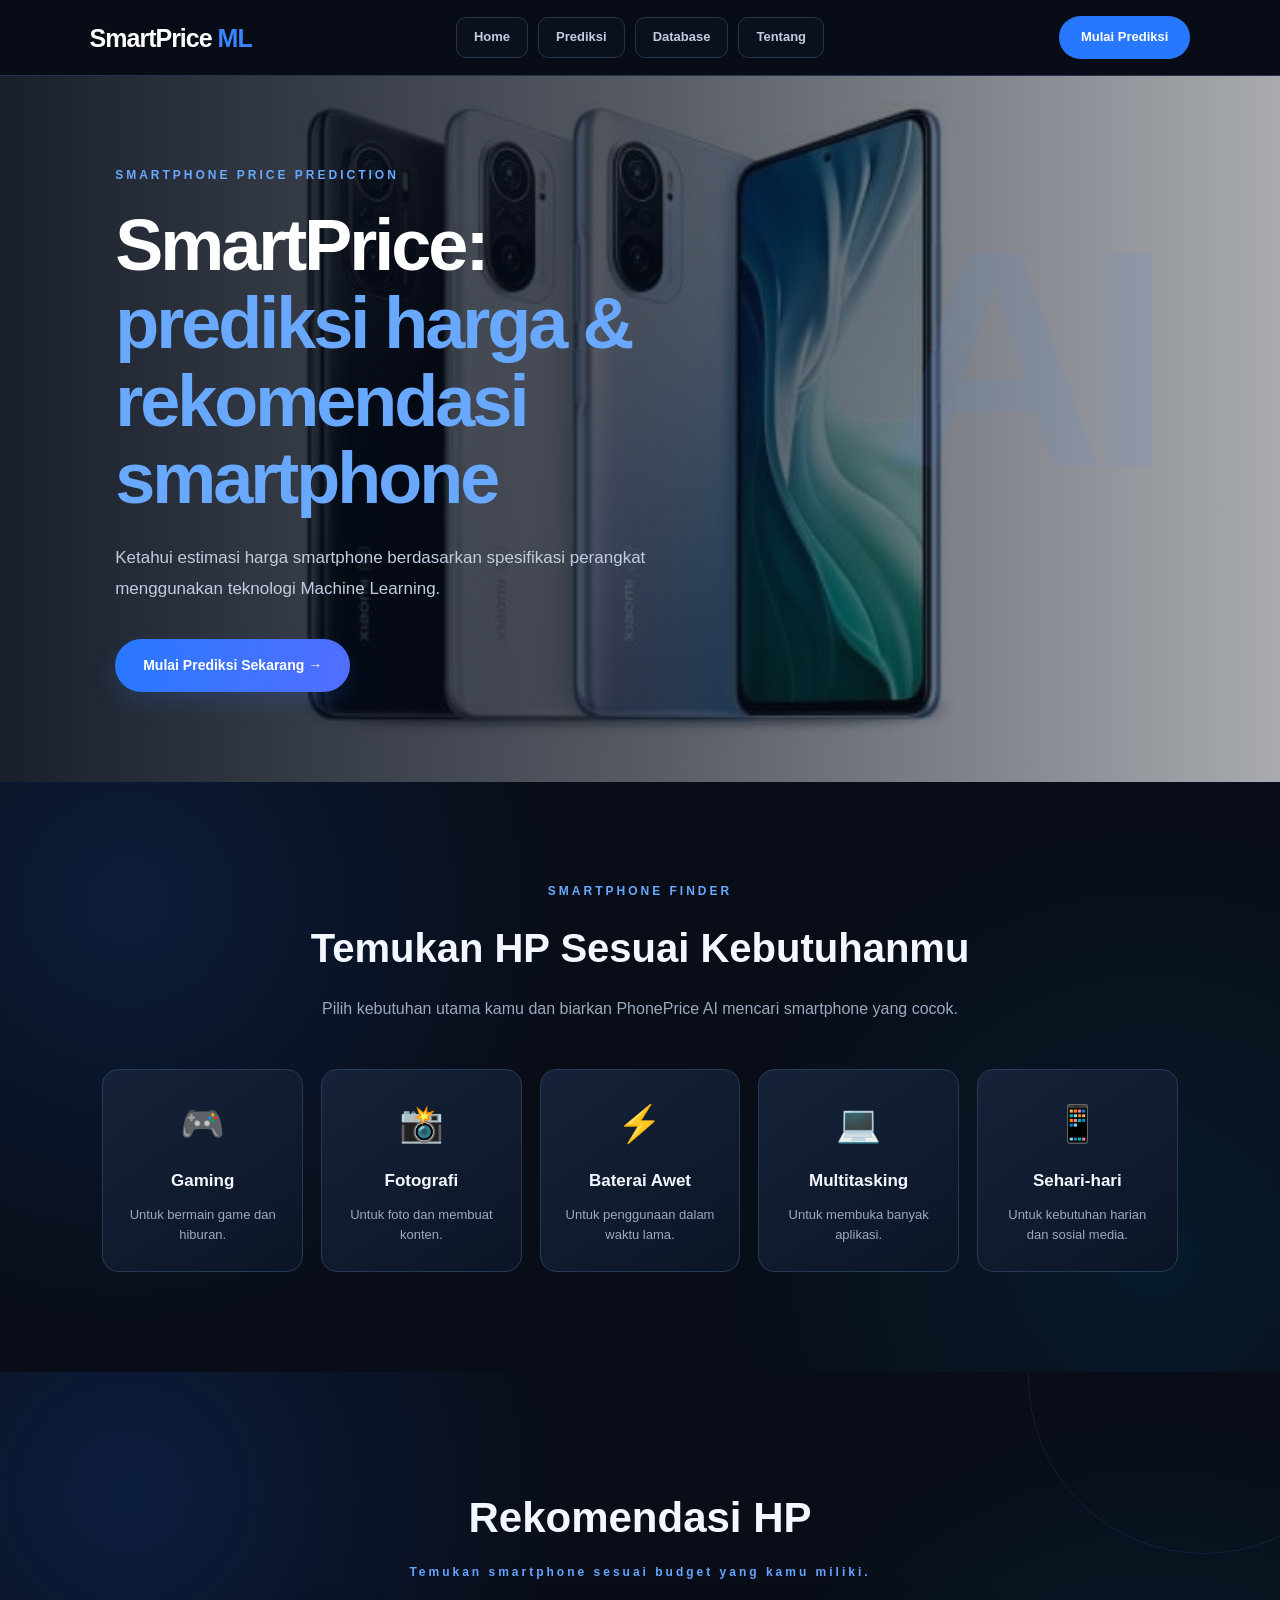
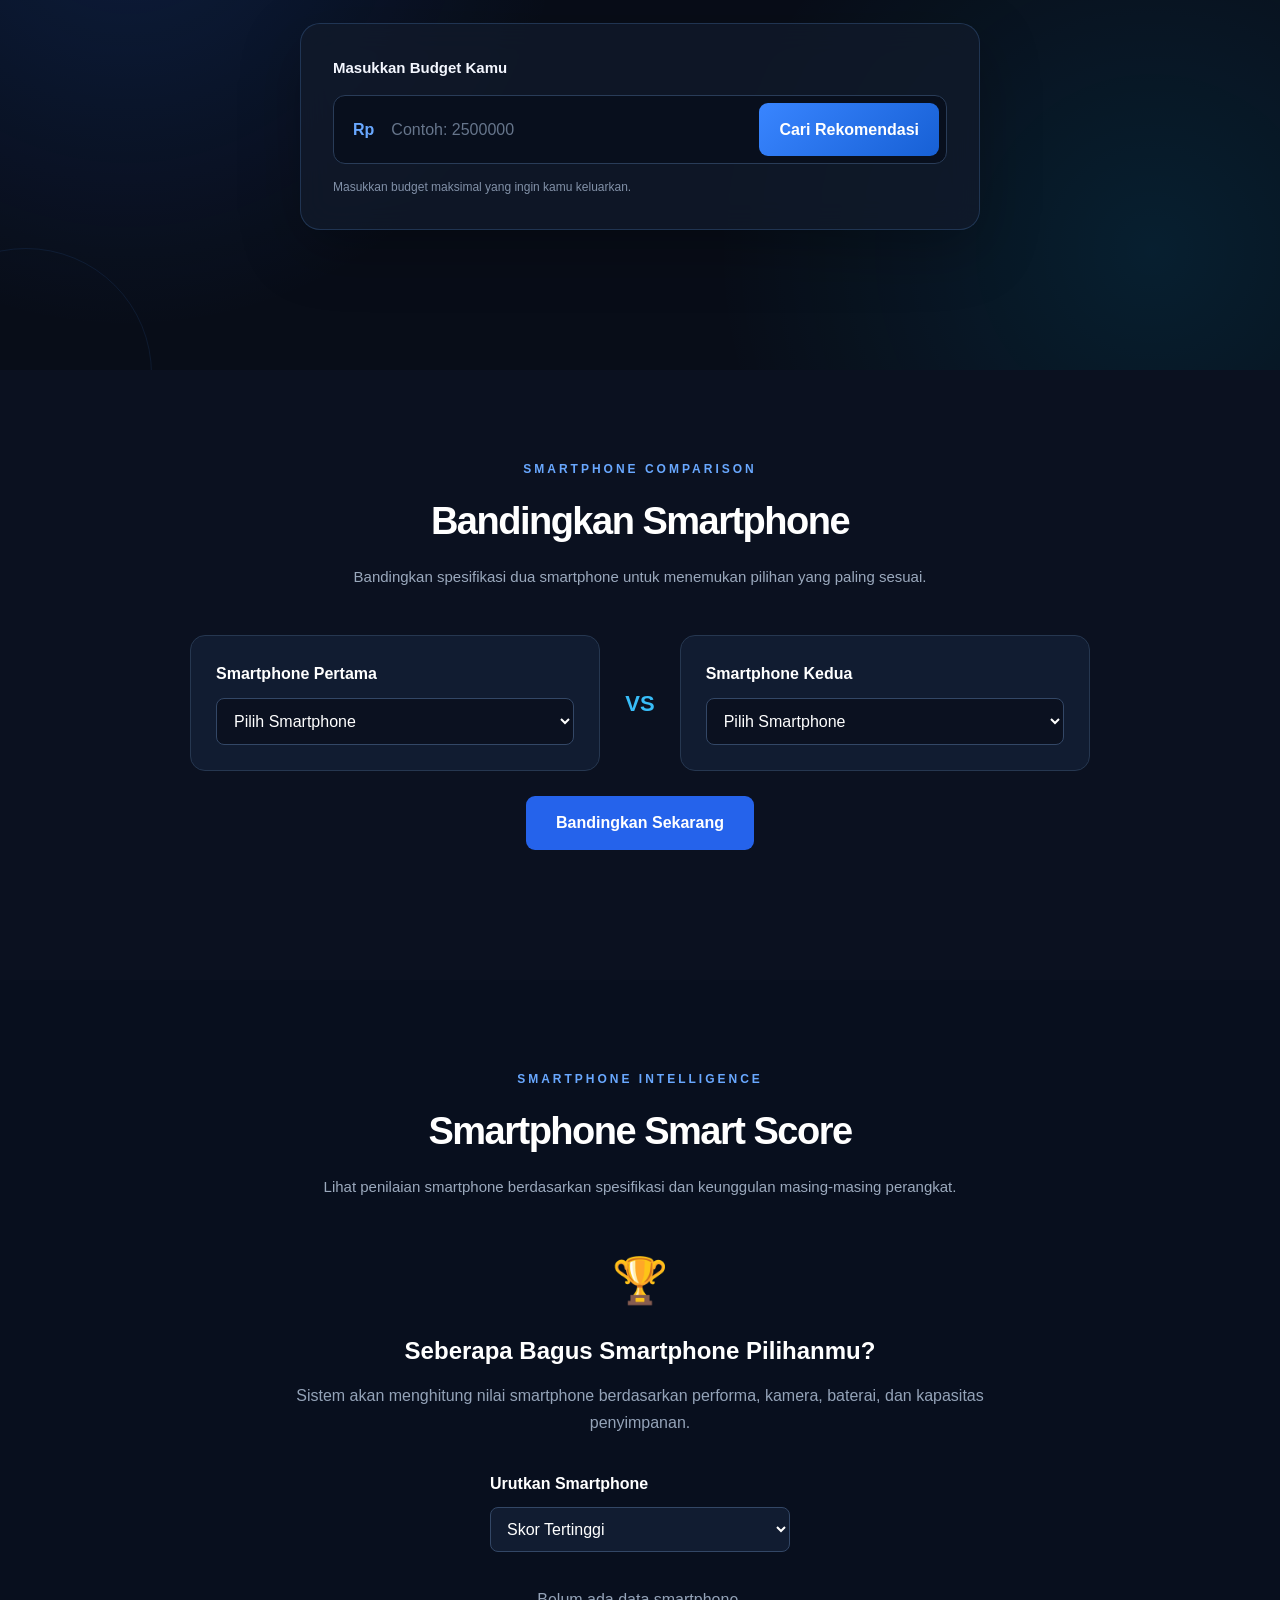
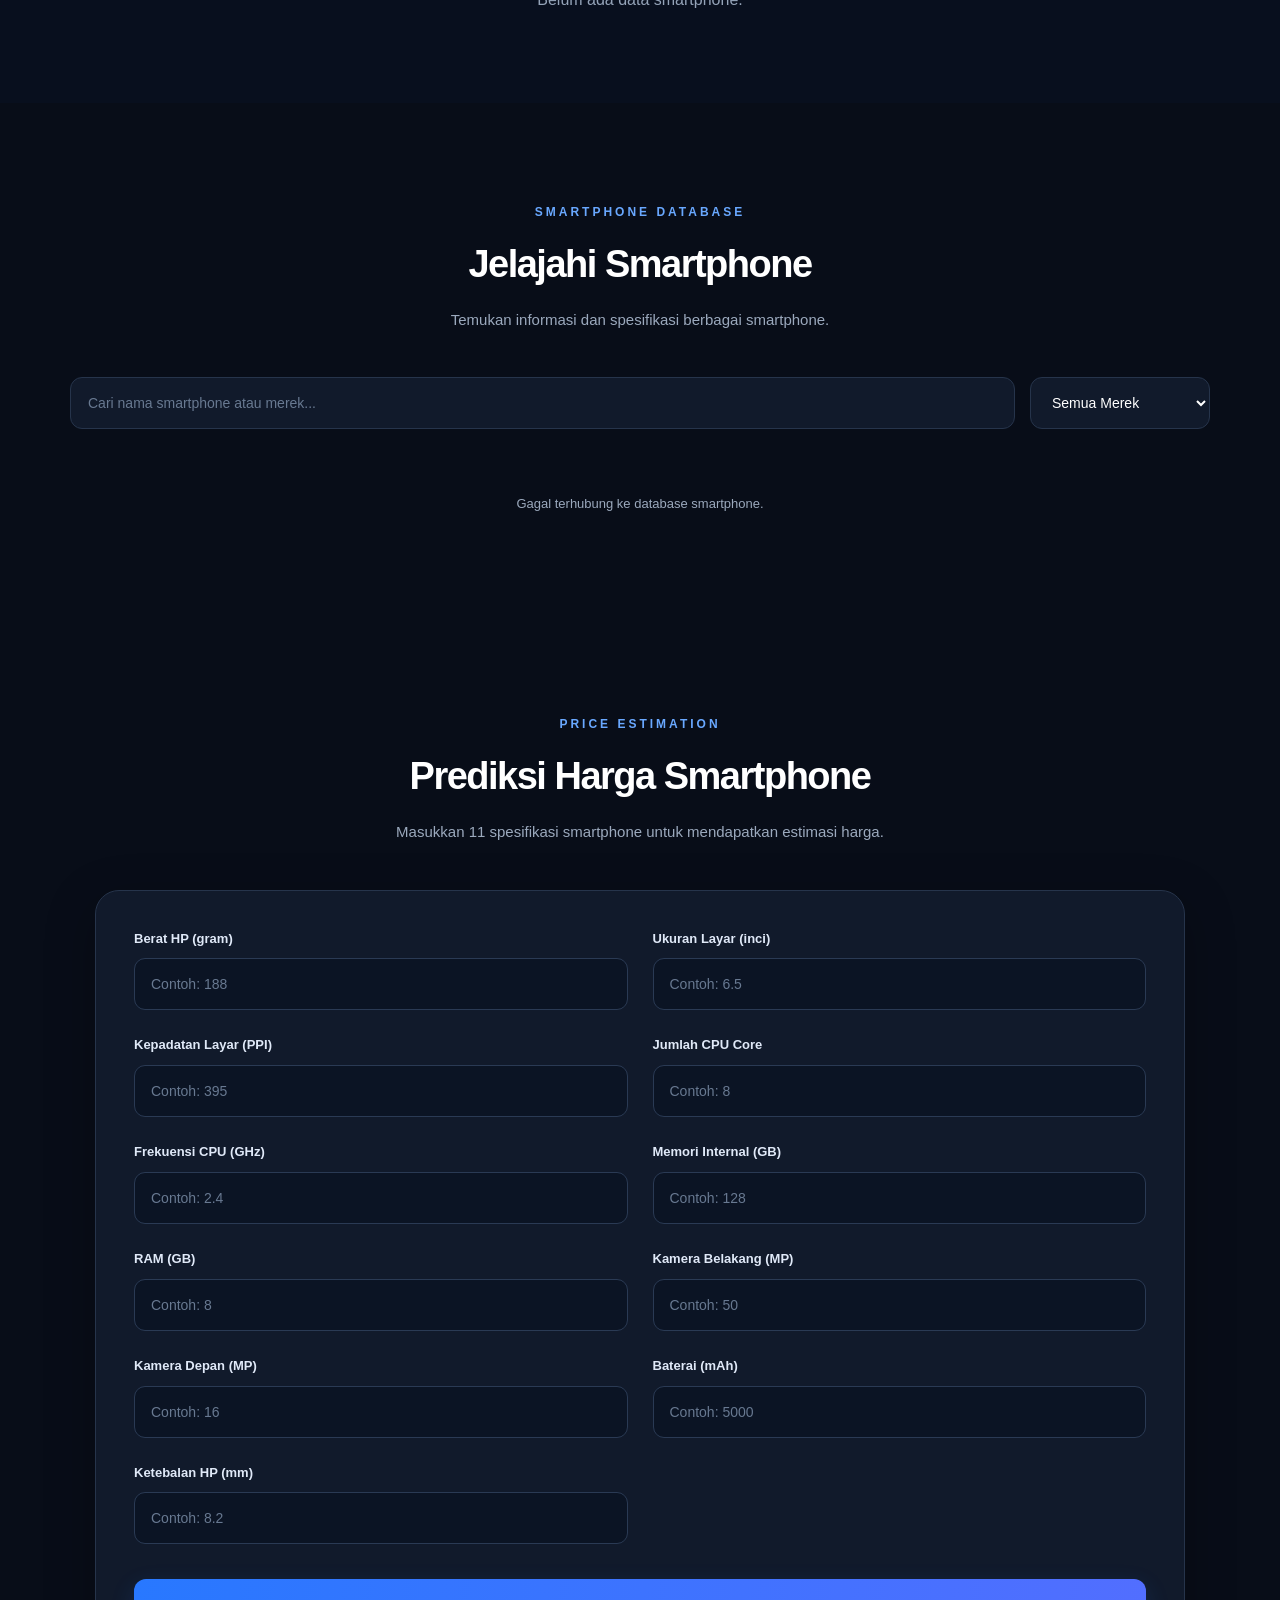
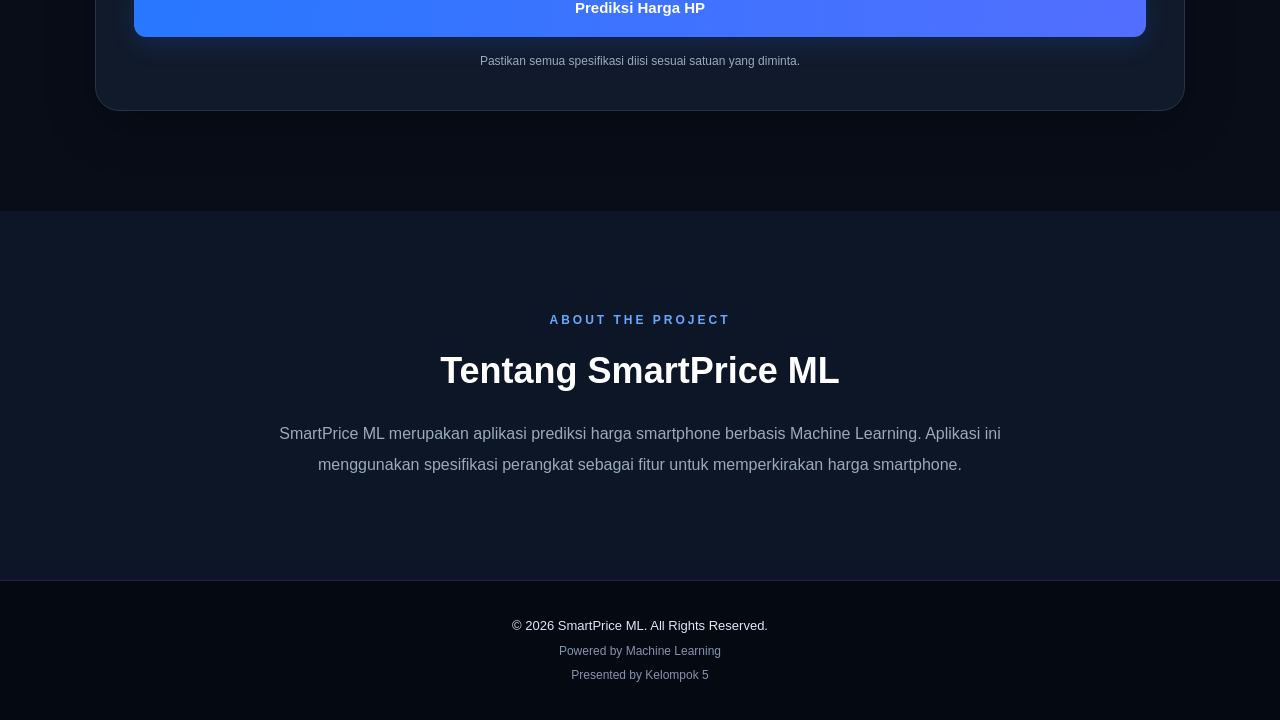
<file: index.html>
<!DOCTYPE html>
<html lang="id">
<head>
    <meta charset="UTF-8">
    <meta name="viewport" content="width=device-width, initial-scale=1.0">
    <meta name="description" content="PhonePrice ML - Prediksi harga smartphone menggunakan Machine Learning.">
    <title>PhonePrice ML | Prediksi Harga Smartphone</title>
    <link rel="stylesheet" href="style.css">
</head>

<body>

    <!-- NAVBAR -->
    <header class="navbar">
        <a href="#home" class="logo">SmartPrice <span>ML</span></a>

        <nav class="nav-menu">
            <a href="#home">Home</a>
            <a href="#prediction">Prediksi</a>
            <a href="#database">Database</a>
            <a href="#about">Tentang</a>
        </nav>

        <a href="#prediction" class="nav-button">Mulai Prediksi</a>
    </header>

    <!-- HERO -->
    <section class="hero" id="home">
        <div class="hero-content">
            <p class="hero-label">SMARTPHONE PRICE PREDICTION</p>
            <h1>SmartPrice:<span>prediksi harga & rekomendasi smartphone</span></h1>
            <p class="hero-description">
                Ketahui estimasi harga smartphone berdasarkan spesifikasi
                perangkat menggunakan teknologi Machine Learning.
            </p>
            <a href="#prediction" class="hero-button">Mulai Prediksi Sekarang →</a>
        </div>
    </section>

    <!-- REKOMENDASI BERDASARKAN KEBUTUHAN -->
<section class="needs-section" id="kebutuhan">

    <div class="section-header">
        <p>SMARTPHONE FINDER</p>

        <h2>Temukan HP Sesuai Kebutuhanmu</h2>

        <span>
            Pilih kebutuhan utama kamu dan biarkan
            PhonePrice AI mencari smartphone yang cocok.
        </span>
    </div>

    <div class="needs-container">

        <button class="need-option" data-need="gaming">
            <span class="need-icon">🎮</span>
            <h3>Gaming</h3>
            <p>Untuk bermain game dan hiburan.</p>
        </button>

        <button class="need-option" data-need="camera">
            <span class="need-icon">📸</span>
            <h3>Fotografi</h3>
            <p>Untuk foto dan membuat konten.</p>
        </button>

        <button class="need-option" data-need="battery">
            <span class="need-icon">⚡</span>
            <h3>Baterai Awet</h3>
            <p>Untuk penggunaan dalam waktu lama.</p>
        </button>

        <button class="need-option" data-need="multitasking">
            <span class="need-icon">💻</span>
            <h3>Multitasking</h3>
            <p>Untuk membuka banyak aplikasi.</p>
        </button>

        <button class="need-option" data-need="daily">
            <span class="need-icon">📱</span>
            <h3>Sehari-hari</h3>
            <p>Untuk kebutuhan harian dan sosial media.</p>
        </button>

    </div>

    <div class="need-result-heading" id="needResultHeading" hidden>
        <h3>Rekomendasi Smartphone</h3>
        <p id="needResultDescription"></p>
    </div>

    <div class="need-results" id="needResults"></div>

</section>

    <section class="budget-section" id="rekomendasi">
    <div class="section-header">
        <h2>Rekomendasi HP</h2>
        <p>Temukan smartphone sesuai budget yang kamu miliki.</p>
    </div>

    <div class="budget-form">
        <label for="budgetInput">Masukkan Budget Kamu</label>

        <div class="budget-input-group">
            <span>Rp</span>
            <input
                type="number"
                id="budgetInput"
                placeholder="Contoh: 2500000"
                min="1"
            >
            <button id="recommendButton" type="button">
                Cari Rekomendasi
            </button>
        </div>

        <p class="budget-hint">
            Masukkan budget maksimal yang ingin kamu keluarkan.
        </p>
    </div>

    <div id="budgetResults" class="budget-results"></div>
</section>

<!-- COMPARE SMARTPHONE -->
<section class="compare-section" id="compare">

    <div class="section-heading">
        <p>SMARTPHONE COMPARISON</p>
        <h2>Bandingkan Smartphone</h2>
        <span>
            Bandingkan spesifikasi dua smartphone untuk menemukan
            pilihan yang paling sesuai.
        </span>
    </div>

    <div class="compare-select-container">

        <div class="compare-select-box">
            <label for="phoneSelect1">Smartphone Pertama</label>
            <select id="phoneSelect1">
                <option value="">Pilih Smartphone</option>
            </select>
        </div>

        <div class="compare-vs">VS</div>

        <div class="compare-select-box">
            <label for="phoneSelect2">Smartphone Kedua</label>
            <select id="phoneSelect2">
                <option value="">Pilih Smartphone</option>
            </select>
        </div>

    </div>

    <button type="button" id="compareButton" class="compare-button">
        Bandingkan Sekarang
    </button>

    <div id="compareResults" class="compare-results"></div>

</section>

<!-- SMART SCORE -->
<section class="smart-score-section" id="smart-score">

    <div class="section-heading">
        <p>SMARTPHONE INTELLIGENCE</p>
        <h2>Smartphone Smart Score</h2>
        <span>
            Lihat penilaian smartphone berdasarkan spesifikasi
            dan keunggulan masing-masing perangkat.
        </span>
    </div>

    <div class="smart-score-info">
        <div class="smart-score-icon">🏆</div>
        <h3>Seberapa Bagus Smartphone Pilihanmu?</h3>
        <p>
            Sistem akan menghitung nilai smartphone berdasarkan
            performa, kamera, baterai, dan kapasitas penyimpanan.
        </p>
    </div>

    <div class="smart-score-controls">
        <label for="smartScoreSort">Urutkan Smartphone</label>

        <select id="smartScoreSort">
            <option value="highest">Skor Tertinggi</option>
            <option value="lowest">Skor Terendah</option>
        </select>
    </div>

    <div class="smart-score-grid" id="smartScoreGrid"></div>

</section>

    <!-- DATABASE -->
    <section class="database-section" id="database">
        <div class="section-heading">
            <p>SMARTPHONE DATABASE</p>
            <h2>Jelajahi Smartphone</h2>
            <span>Temukan informasi dan spesifikasi berbagai smartphone.</span>
        </div>

        <div class="database-controls">
            <input
                type="search"
                id="searchPhone"
                placeholder="Cari nama smartphone atau merek..."
                aria-label="Cari smartphone"
            >

            <select id="brandFilter" aria-label="Filter merek">
                <option value="all">Semua Merek</option>
                <option value="Xiaomi">Xiaomi</option>
                <option value="Samsung">Samsung</option>
                <option value="OPPO">OPPO</option>
                <option value="Vivo">Vivo</option>
                <option value="Infinix">Infinix</option>
                <option value="Realme">Realme</option>
            </select>
        </div>

        <div class="phone-grid" id="phoneGrid"></div>
        <p class="database-note" id="databaseNote" aria-live="polite"></p>
    </section>

    <!-- PREDICTION -->
    <main id="prediction">
        <section class="prediction-section">
            <div class="section-heading">
                <p>PRICE ESTIMATION</p>
                <h2>Prediksi Harga Smartphone</h2>
                <span>Masukkan 11 spesifikasi smartphone untuk mendapatkan estimasi harga.</span>
            </div>

            <form id="predictionForm">
                <div class="form-grid">

                    <div class="form-group">
                        <label for="weight">Berat HP (gram)</label>
                        <input type="number" id="weight" placeholder="Contoh: 188" min="0.01" step="any" required>
                    </div>

                    <div class="form-group">
                        <label for="resolution">Ukuran Layar (inci)</label>
                        <input type="number" id="resolution" placeholder="Contoh: 6.5" min="0.01" step="any" required>
                    </div>

                    <div class="form-group">
                        <label for="ppi">Kepadatan Layar (PPI)</label>
                        <input type="number" id="ppi" placeholder="Contoh: 395" min="0.01" step="any" required>
                    </div>

                    <div class="form-group">
                        <label for="cpuCore">Jumlah CPU Core</label>
                        <input type="number" id="cpuCore" placeholder="Contoh: 8" min="0.01" step="any" required>
                    </div>

                    <div class="form-group">
                        <label for="cpuFreq">Frekuensi CPU (GHz)</label>
                        <input type="number" id="cpuFreq" placeholder="Contoh: 2.4" min="0.01" step="any" required>
                    </div>

                    <div class="form-group">
                        <label for="internalMem">Memori Internal (GB)</label>
                        <input type="number" id="internalMem" placeholder="Contoh: 128" min="0.01" step="any" required>
                    </div>

                    <div class="form-group">
                        <label for="ram">RAM (GB)</label>
                        <input type="number" id="ram" placeholder="Contoh: 8" min="0.01" step="any" required>
                    </div>

                    <div class="form-group">
                        <label for="rearCam">Kamera Belakang (MP)</label>
                        <input type="number" id="rearCam" placeholder="Contoh: 50" min="0.01" step="any" required>
                    </div>

                    <div class="form-group">
                        <label for="frontCam">Kamera Depan (MP)</label>
                        <input type="number" id="frontCam" placeholder="Contoh: 16" min="0.01" step="any" required>
                    </div>

                    <div class="form-group">
                        <label for="battery">Baterai (mAh)</label>
                        <input type="number" id="battery" placeholder="Contoh: 5000" min="0.01" step="any" required>
                    </div>

                    <div class="form-group">
                        <label for="thickness">Ketebalan HP (mm)</label>
                        <input type="number" id="thickness" placeholder="Contoh: 8.2" min="0.01" step="any" required>
                    </div>

                </div>

                <button type="submit" id="predictButton">Prediksi Harga HP</button>
                <p class="form-note">Pastikan semua spesifikasi diisi sesuai satuan yang diminta.</p>
            </form>

            <!-- HASIL PREDIKSI: hanya satu elemen dengan ID result -->
            <section class="result-container" id="result" hidden>
                <h3>Hasil Prediksi</h3>
                <p id="priceResult">-</p>
                <p class="result-caption">Estimasi harga berdasarkan model Machine Learning.</p>
                <div id="specSummary" class="spec-summary"></div>
            </section>
        </section>
    </main>

    <!-- ABOUT -->
    <section class="about-section" id="about">
        <div class="about-content">
            <p class="about-label">ABOUT THE PROJECT</p>
            <h2>Tentang SmartPrice ML</h2>
            <p>
                SmartPrice ML merupakan aplikasi prediksi harga smartphone
                berbasis Machine Learning. Aplikasi ini menggunakan
                spesifikasi perangkat sebagai fitur untuk memperkirakan
                harga smartphone.
            </p>
        </div>
    </section>

    <!-- FOOTER -->
    <footer>
        <p>© 2026 SmartPrice ML. All Rights Reserved.</p>
        <span>Powered by Machine Learning</span>
        <span>Presented by Kelompok 5</span>
    </footer>

    <!-- MODAL DETAIL SMARTPHONE -->
    <div class="modal-overlay" id="phoneModal" aria-hidden="true">
        <div class="modal-content" role="dialog" aria-modal="true" aria-labelledby="detailName">
            <button type="button" class="close-modal" id="closeModal" aria-label="Tutup detail">&times;</button>
            <h2 id="detailName">Nama Smartphone</h2>
            <p id="detailBrand">Merek</p>
            <div class="detail-list" id="detailSpecs"></div>
        </div>
    </div>

    <script src="script.js"></script>
</body>
</html>
</file>
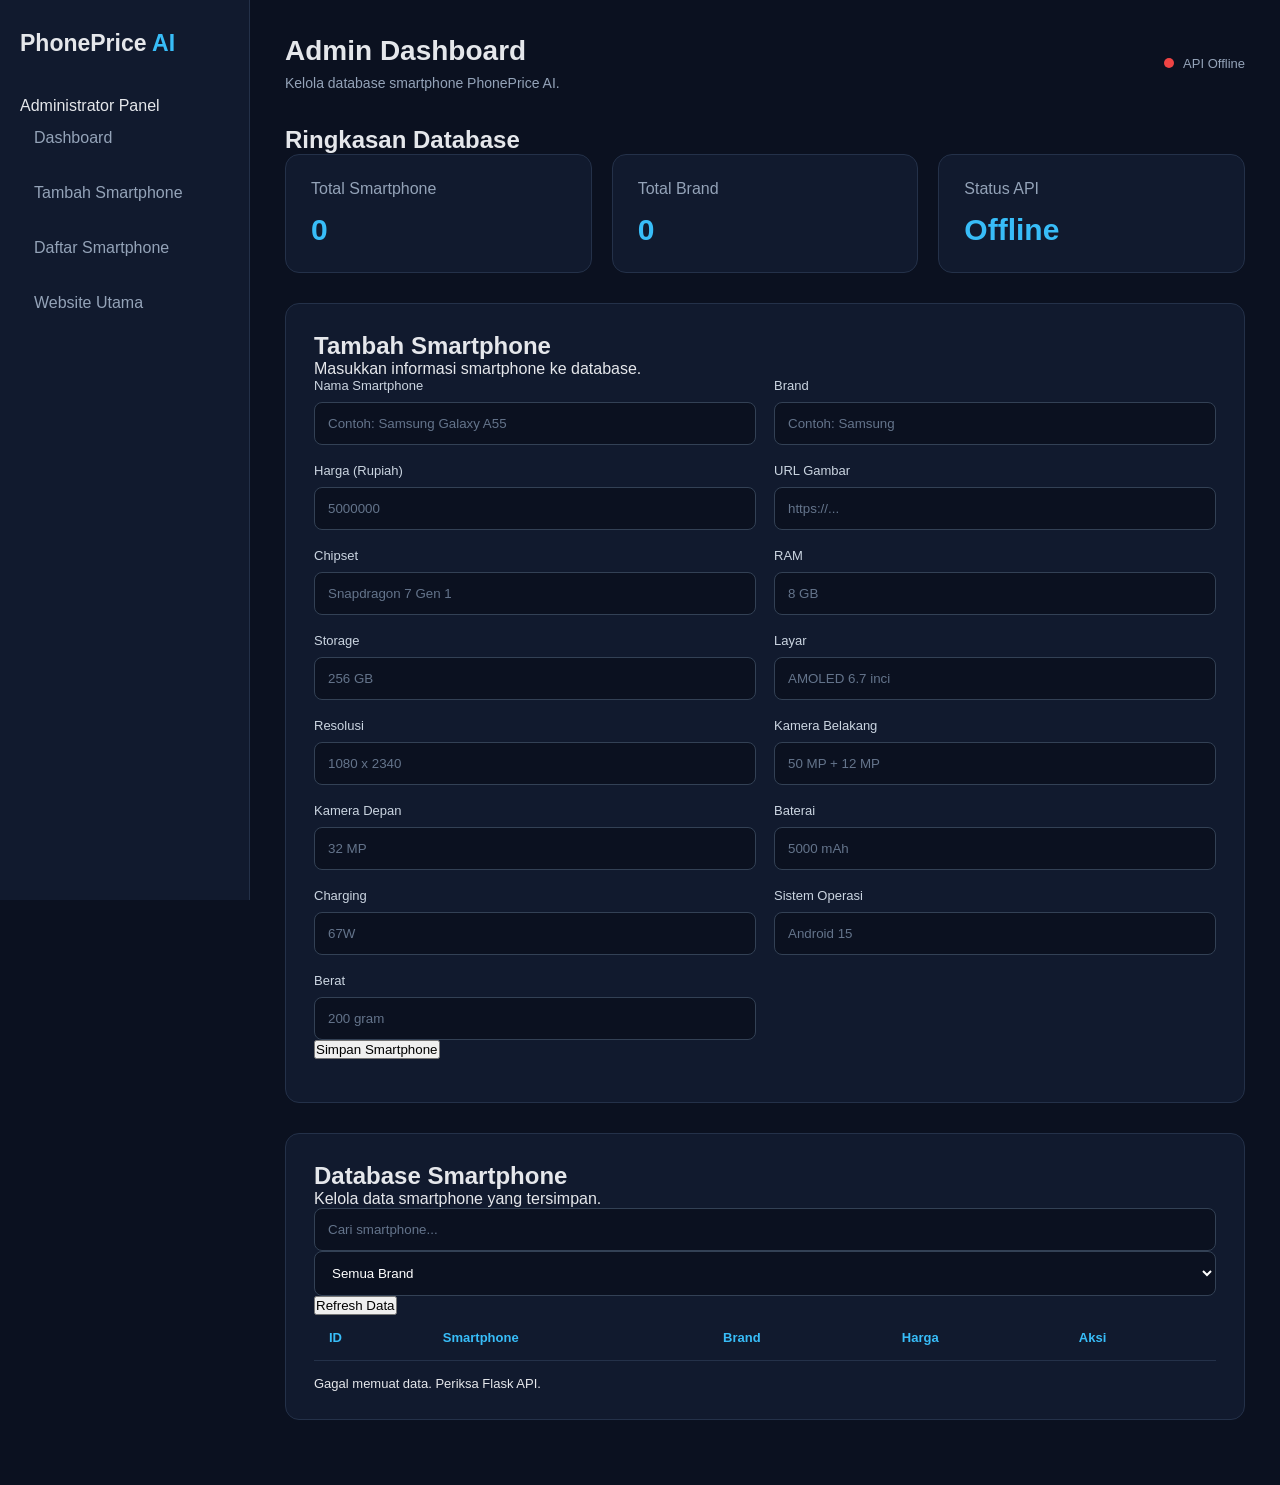
<file: admin/admin.html>
<!DOCTYPE html>
<html lang="id">

<head>
    <meta charset="UTF-8">
    <meta name="viewport" content="width=device-width, initial-scale=1.0">
    <title>PhonePrice AI | Admin Panel</title>

    <link rel="stylesheet" href="admin.css">
</head>

<body>

    <div class="admin-layout">

        <!-- SIDEBAR -->
        <aside class="sidebar">
            <div class="sidebar-brand">
                <h2>PhonePrice <span>AI</span></h2>
                <p>Administrator Panel</p>
            </div>

            <nav class="sidebar-nav">
                <a href="#dashboard">Dashboard</a>
                <a href="#add-phone">Tambah Smartphone</a>
                <a href="#phone-list">Daftar Smartphone</a>
                <a href="../index.html">Website Utama</a>
            </nav>
        </aside>


        <!-- MAIN CONTENT -->
        <main class="main-content">

            <header class="topbar">
                <div>
                    <h1>Admin Dashboard</h1>
                    <p>Kelola database smartphone PhonePrice AI.</p>
                </div>

                <div class="api-status">
                    <span id="apiIndicator"></span>
                    <span id="apiStatus">Memeriksa API...</span>
                </div>
            </header>


            <!-- DASHBOARD -->
            <section id="dashboard">

                <h2>Ringkasan Database</h2>

                <div class="stats-grid">

                    <div class="stat-card">
                        <p>Total Smartphone</p>
                        <h2 id="totalPhones">0</h2>
                    </div>

                    <div class="stat-card">
                        <p>Total Brand</p>
                        <h2 id="totalBrands">0</h2>
                    </div>

                    <div class="stat-card">
                        <p>Status API</p>
                        <h2 id="apiStat">Checking</h2>
                    </div>

                </div>

            </section>


            <!-- FORM TAMBAH SMARTPHONE -->
            <section id="add-phone" class="panel">

                <h2>Tambah Smartphone</h2>
                <p>Masukkan informasi smartphone ke database.</p>

                <form id="addPhoneForm">

                    <div class="form-grid">

                        <div class="form-group">
                            <label>Nama Smartphone</label>
                            <input type="text" id="phoneName"
                                placeholder="Contoh: Samsung Galaxy A55" required>
                        </div>

                        <div class="form-group">
                            <label>Brand</label>
                            <input type="text" id="phoneBrand"
                                placeholder="Contoh: Samsung" required>
                        </div>

                        <div class="form-group">
                            <label>Harga (Rupiah)</label>
                            <input type="number" id="phonePrice"
                                placeholder="5000000" min="1" required>
                        </div>

                        <div class="form-group">
                            <label>URL Gambar</label>
                            <input type="text" id="phoneImage"
                                placeholder="https://...">
                        </div>

                        <div class="form-group">
                            <label>Chipset</label>
                            <input type="text" id="phoneChipset"
                                placeholder="Snapdragon 7 Gen 1">
                        </div>

                        <div class="form-group">
                            <label>RAM</label>
                            <input type="text" id="phoneRam"
                                placeholder="8 GB">
                        </div>

                        <div class="form-group">
                            <label>Storage</label>
                            <input type="text" id="phoneStorage"
                                placeholder="256 GB">
                        </div>

                        <div class="form-group">
                            <label>Layar</label>
                            <input type="text" id="phoneScreen"
                                placeholder="AMOLED 6.7 inci">
                        </div>

                        <div class="form-group">
                            <label>Resolusi</label>
                            <input type="text" id="phoneResolution"
                                placeholder="1080 x 2340">
                        </div>

                        <div class="form-group">
                            <label>Kamera Belakang</label>
                            <input type="text" id="phoneCamera"
                                placeholder="50 MP + 12 MP">
                        </div>

                        <div class="form-group">
                            <label>Kamera Depan</label>
                            <input type="text" id="phoneFrontCamera"
                                placeholder="32 MP">
                        </div>

                        <div class="form-group">
                            <label>Baterai</label>
                            <input type="text" id="phoneBattery"
                                placeholder="5000 mAh">
                        </div>

                        <div class="form-group">
                            <label>Charging</label>
                            <input type="text" id="phoneCharging"
                                placeholder="67W">
                        </div>

                        <div class="form-group">
                            <label>Sistem Operasi</label>
                            <input type="text" id="phoneOS"
                                placeholder="Android 15">
                        </div>

                        <div class="form-group">
                            <label>Berat</label>
                            <input type="text" id="phoneWeight"
                                placeholder="200 gram">
                        </div>

                    </div>

                    <button type="submit" id="submitPhone">
                        Simpan Smartphone
                    </button>

                    <p id="formMessage"></p>

                </form>

            </section>


            <!-- DAFTAR SMARTPHONE -->
            <section id="phone-list" class="panel">

                <h2>Database Smartphone</h2>
                <p>Kelola data smartphone yang tersimpan.</p>

                <div class="table-toolbar">

                    <input type="search" id="phoneSearch"
                        placeholder="Cari smartphone...">

                    <select id="phoneBrandFilter">
                        <option value="all">Semua Brand</option>
                    </select>

                    <button type="button" id="refreshPhones">
                        Refresh Data
                    </button>

                </div>

                <div class="table-wrapper">

                    <table>
                        <thead>
                            <tr>
                                <th>ID</th>
                                <th>Smartphone</th>
                                <th>Brand</th>
                                <th>Harga</th>
                                <th>Aksi</th>
                            </tr>
                        </thead>

                        <tbody id="phoneTableBody">
                        </tbody>
                    </table>

                </div>

                <p id="phoneTableMessage">Memuat data...</p>

            </section>

        </main>

    </div>

    <script src="admin.js"></script>

</body>
</html>
</file>
<file: style.css>
/* ==================================================
   PHONEPRICE ML - PREMIUM DARK THEME
================================================== */

:root {
    --bg-main: #080d18;
    --bg-section: #0d1626;
    --bg-card: #111a2b;
    --bg-input: #0b1424;
    --blue: #3985ff;
    --blue-dark: #2878ff;
    --blue-light: #69a8ff;
    --text-main: #f4f7ff;
    --text-muted: #9ba9bd;
    --border: #26344b;
    --shadow: rgba(40, 120, 255, 0.16);
}

* {
    margin: 0;
    padding: 0;
    box-sizing: border-box;
}

html {
    scroll-behavior: smooth;
    scroll-padding-top: 90px;
}

body {
    font-family: "Segoe UI", Arial, sans-serif;
    background: var(--bg-main);
    color: var(--text-main);
    line-height: 1.6;
}

button,
input,
select {
    font: inherit;
}

button,
a {
    -webkit-tap-highlight-color: transparent;
}

/* NAVBAR */

.navbar {
    position: sticky;
    top: 0;
    z-index: 1000;
    min-height: 76px;
    padding: 12px 7%;
    display: grid;
    grid-template-columns: 1fr auto 1fr;
    align-items: center;
    gap: 20px;
    background: rgba(8, 13, 24, 0.95);
    border-bottom: 1px solid var(--border);
    backdrop-filter: blur(12px);
}

.logo {
    color: white;
    font-size: 25px;
    font-weight: 800;
    letter-spacing: -1px;
    text-decoration: none;
    white-space: nowrap;
}

.logo span {
    color: var(--blue);
}

.nav-menu {
    display: flex;
    justify-content: center;
    align-items: center;
    gap: 10px;
}

.nav-menu a {
    padding: 9px 17px;
    border: 1px solid var(--border);
    border-radius: 10px;
    background: rgba(17, 26, 43, 0.35);
    color: #c0cce0;
    text-decoration: none;
    font-size: 13px;
    font-weight: 600;
    transition: 0.25s;
}

.nav-menu a:hover {
    color: white;
    border-color: var(--blue);
    background: rgba(57, 133, 255, 0.15);
    transform: translateY(-2px);
}

.nav-button {
    justify-self: end;
    padding: 11px 22px;
    border-radius: 30px;
    background: var(--blue-dark);
    color: white;
    text-decoration: none;
    font-size: 13px;
    font-weight: 700;
    transition: 0.25s;
}

.nav-button:hover {
    background: #145bd0;
    box-shadow: 0 8px 20px var(--shadow);
}

/* HERO */

.hero {
    min-height: 570px;
    padding: 90px 9%;
    display: flex;
    align-items: center;
    position: relative;
    overflow: hidden;
    background:
        linear-gradient(
            90deg,
            rgba(5, 12, 25, 0.92),
            rgba(5, 12, 25, 0.68),
            rgba(5, 12, 25, 0.35)
        ),
        url("images/background.jpg") center / cover no-repeat;
}

.hero::after {
    content: "AI";
    position: absolute;
    right: 10%;
    top: 35px;
    color: rgba(65, 133, 255, 0.08);
    font-size: 310px;
    font-weight: 900;
    letter-spacing: -20px;
    pointer-events: none;
}

.hero-content {
    max-width: 700px;
    position: relative;
    z-index: 1;
}

.hero-label,
.section-heading > p,
.about-label {
    color: var(--blue-light);
    font-size: 12px;
    font-weight: 800;
    letter-spacing: 3px;
    margin-bottom: 12px;
}

.hero-label {
    margin-bottom: 22px;
}

.hero h1 {
    margin-bottom: 25px;
    color: white;
    font-size: clamp(42px, 6vw, 72px);
    font-weight: 800;
    line-height: 1.08;
    letter-spacing: -3px;
}

.hero h1 span {
    display: block;
    color: var(--blue-light);
}

.hero-description {
    max-width: 540px;
    margin-bottom: 35px;
    color: #c0cce0;
    font-size: 17px;
    line-height: 1.8;
}

.hero-button {
    display: inline-block;
    padding: 15px 28px;
    border-radius: 35px;
    background: linear-gradient(100deg, #2878ff, #526eff);
    color: white;
    text-decoration: none;
    font-size: 14px;
    font-weight: 700;
    box-shadow: 0 10px 25px var(--shadow);
    transition: 0.25s;
}

.hero-button:hover {
    transform: translateY(-3px);
    background: #145bd0;
}

/* SHARED SECTION HEADING */

.section-heading {
    margin-bottom: 45px;
    text-align: center;
}

.section-heading h2 {
    margin-bottom: 12px;
    color: white;
    font-size: 38px;
    letter-spacing: -1.5px;
}

.section-heading span {
    color: var(--text-muted);
    font-size: 15px;
}

/* DATABASE */

.database-section {
    max-width: 1200px;
    margin: auto;
    padding: 100px 30px;
}

.database-controls {
    display: flex;
    gap: 15px;
    margin-bottom: 35px;
}

.database-controls input,
.database-controls select {
    height: 52px;
    padding: 0 17px;
    border: 1px solid var(--border);
    border-radius: 12px;
    outline: none;
    background: var(--bg-card);
    color: white;
    font-size: 14px;
    transition: 0.25s;
}

.database-controls input {
    flex: 1;
    min-width: 0;
}

.database-controls select {
    min-width: 180px;
    cursor: pointer;
}

.database-controls input:focus,
.database-controls select:focus {
    border-color: var(--blue);
    box-shadow: 0 0 0 4px rgba(57, 133, 255, 0.1);
}

.database-controls input::placeholder {
    color: #687991;
}

.database-controls select option {
    background: var(--bg-card);
    color: white;
}

.phone-grid {
    display: grid;
    grid-template-columns: repeat(3, minmax(0, 1fr));
    gap: 24px;
}

.phone-card {
    overflow: hidden;
    border: 1px solid var(--border);
    border-radius: 18px;
    background: var(--bg-card);
    transition: 0.3s;
}

.phone-card:hover {
    transform: translateY(-5px);
    border-color: var(--blue);
    box-shadow: 0 12px 30px rgba(40, 120, 255, 0.12);
}

.phone-image {
    height: 220px;
    display: grid;
    place-items: center;
    overflow: hidden;
    background: linear-gradient(135deg, #15243c, #0b1424);
}

.phone-image img {
    width: 100%;
    height: 100%;
    padding: 15px;
    object-fit: contain;
}

.phone-image-placeholder {
    display: none;
    width: 100%;
    height: 100%;
    place-items: center;
    color: var(--blue-light);
    font-size: 48px;
    font-weight: 800;
}

.phone-info {
    padding: 22px;
}

.phone-brand {
    display: inline-block;
    margin-bottom: 8px;
    color: var(--blue-light);
    font-size: 11px;
    font-weight: 800;
    letter-spacing: 2px;
}

.phone-info h3 {
    margin-bottom: 16px;
    color: white;
    font-size: 19px;
}

.phone-price {
    display: flex;
    flex-direction: column;
    gap: 5px;
    margin-bottom: 18px;
    padding: 15px;
    border: 1px solid rgba(57, 133, 255, 0.25);
    border-radius: 12px;
    background: rgba(57, 133, 255, 0.08);
}

.phone-price span {
    color: var(--text-muted);
    font-size: 11px;
    font-weight: 600;
}

.phone-price strong {
    color: var(--blue-light);
    font-size: 21px;
    font-weight: 800;
}

.phone-specs {
    display: grid;
    grid-template-columns: repeat(2, minmax(0, 1fr));
    gap: 10px;
}

.phone-spec {
    min-width: 0;
    padding: 12px;
    border: 1px solid var(--border);
    border-radius: 10px;
    background: var(--bg-input);
}

.phone-spec span {
    display: block;
    margin-bottom: 4px;
    color: var(--text-muted);
    font-size: 11px;
}

.phone-spec strong {
    color: white;
    font-size: 13px;
    overflow-wrap: anywhere;
}

.detail-button {
    width: 100%;
    margin-top: 18px;
    padding: 12px;
    border: none;
    border-radius: 10px;
    background: var(--blue);
    color: white;
    font-size: 13px;
    font-weight: 700;
    cursor: pointer;
    transition: 0.25s;
}

.detail-button:hover {
    background: #145bd0;
    transform: translateY(-2px);
}

.database-note {
    margin-top: 30px;
    color: var(--text-muted);
    text-align: center;
    font-size: 13px;
}

.no-phone {
    grid-column: 1 / -1;
    padding: 45px 20px;
    border: 1px solid var(--border);
    border-radius: 16px;
    background: var(--bg-card);
    color: var(--text-muted);
    text-align: center;
}

/* MODAL DETAIL */

.modal-overlay {
    position: fixed;
    inset: 0;
    z-index: 2000;
    display: none;
    align-items: center;
    justify-content: center;
    padding: 20px;
    background: rgba(0, 0, 0, 0.8);
}

.modal-overlay.active {
    display: flex;
}

.modal-content {
    position: relative;
    width: 100%;
    max-width: 650px;
    max-height: 85vh;
    overflow-y: auto;
    padding: 30px;
    border: 1px solid var(--border);
    border-radius: 18px;
    background: var(--bg-card);
}

.modal-content h2 {
    padding-right: 35px;
    color: white;
}

.modal-content > p {
    margin: 5px 0 25px;
    color: var(--blue-light);
}

.close-modal {
    position: absolute;
    top: 12px;
    right: 18px;
    border: none;
    background: none;
    color: white;
    font-size: 30px;
    cursor: pointer;
}

.detail-list {
    display: grid;
    grid-template-columns: repeat(2, minmax(0, 1fr));
    gap: 12px;
}

.spec-item {
    display: flex;
    min-width: 0;
    flex-direction: column;
    gap: 7px;
    padding: 15px;
    border: 1px solid var(--border);
    border-radius: 10px;
    background: var(--bg-input);
}

.spec-item span {
    color: var(--text-muted);
    font-size: 12px;
}

.spec-item strong {
    color: var(--blue-light);
    font-size: 14px;
    overflow-wrap: anywhere;
}

/* PREDICTION */

.prediction-section {
    max-width: 1150px;
    margin: auto;
    padding: 100px 30px;
}

#predictionForm {
    padding: 38px;
    border: 1px solid var(--border);
    border-radius: 24px;
    background: var(--bg-card);
    box-shadow: 0 15px 50px rgba(0, 0, 0, 0.25);
}

.form-grid {
    display: grid;
    grid-template-columns: repeat(2, minmax(0, 1fr));
    gap: 25px;
}

.form-group {
    display: flex;
    min-width: 0;
    flex-direction: column;
    gap: 9px;
}

.form-group label {
    color: #e0e9f8;
    font-size: 13px;
    font-weight: 700;
}

.form-group input {
    width: 100%;
    height: 52px;
    padding: 0 16px;
    border: 1px solid #2a3a54;
    border-radius: 11px;
    outline: none;
    background: var(--bg-input);
    color: white;
    font-size: 14px;
    transition: 0.25s;
}

.form-group input::placeholder {
    color: #687991;
}

.form-group input:focus {
    border-color: var(--blue);
    background: #101e34;
    box-shadow: 0 0 0 4px rgba(57, 133, 255, 0.13);
}

#predictButton {
    width: 100%;
    margin-top: 35px;
    padding: 17px;
    border: none;
    border-radius: 12px;
    background: linear-gradient(100deg, #2878ff, #526eff);
    color: white;
    font-size: 15px;
    font-weight: 800;
    cursor: pointer;
    box-shadow: 0 8px 25px var(--shadow);
    transition: 0.25s;
}

#predictButton:hover {
    transform: translateY(-2px);
    background: linear-gradient(100deg, #1766eb, #405bea);
}

#predictButton:disabled {
    opacity: 0.6;
    cursor: wait;
    transform: none;
}

.form-note {
    margin-top: 15px;
    color: var(--text-muted);
    font-size: 12px;
    text-align: center;
}

/* PREDICTION RESULT */

.result-container {
    margin-top: 35px;
    padding: 35px;
    border: 1px solid #263b5b;
    border-radius: 22px;
    background:
        radial-gradient(circle at top right, rgba(57, 133, 255, 0.13), transparent 45%),
        var(--bg-card);
}

.result-container[hidden] {
    display: none;
}

.result-container h3 {
    margin-bottom: 15px;
    color: white;
    font-size: 22px;
}

#priceResult {
    margin-bottom: 5px;
    color: var(--blue-light);
    font-size: clamp(24px, 4vw, 34px);
    font-weight: 800;
    overflow-wrap: anywhere;
}

.result-caption {
    color: var(--text-muted);
    font-size: 13px;
}

.spec-summary {
    margin-top: 25px;
}

.spec-summary h3 {
    margin-bottom: 18px;
    font-size: 19px;
}

.spec-grid {
    display: grid;
    grid-template-columns: repeat(4, minmax(0, 1fr));
    gap: 15px;
}

/* ABOUT & FOOTER */

.about-section {
    padding: 100px 25px;
    background: var(--bg-section);
    text-align: center;
}

.about-content {
    max-width: 750px;
    margin: auto;
}

.about-section h2 {
    margin-bottom: 20px;
    color: white;
    font-size: 36px;
}

.about-section p:last-child {
    color: var(--text-muted);
    font-size: 16px;
    line-height: 1.9;
}

footer {
    display: flex;
    flex-direction: column;
    gap: 5px;
    padding: 35px 20px;
    border-top: 1px solid #1b293e;
    background: #050912;
    text-align: center;
}

footer p {
    color: #dce7f7;
    font-size: 13px;
}

footer span {
    color: #8395af;
    font-size: 12px;
}

/* SELECTION & SCROLLBAR */

::selection {
    background: var(--blue-dark);
    color: white;
}

::-webkit-scrollbar {
    width: 9px;
}

::-webkit-scrollbar-track {
    background: var(--bg-main);
}

::-webkit-scrollbar-thumb {
    border-radius: 10px;
    background: #263b5b;
}

::-webkit-scrollbar-thumb:hover {
    background: var(--blue);
}

/* RESPONSIVE TABLET */

@media (max-width: 900px) {
    .navbar {
        grid-template-columns: auto 1fr;
        padding: 14px 5%;
    }

    .nav-menu {
        justify-self: end;
        gap: 7px;
    }

    .nav-menu a {
        padding: 8px 11px;
        font-size: 12px;
    }

    .nav-button {
        display: none;
    }

    .phone-grid {
        grid-template-columns: repeat(2, minmax(0, 1fr));
    }

    .spec-grid {
        grid-template-columns: repeat(2, minmax(0, 1fr));
    }
}

/* RESPONSIVE MOBILE */

@media (max-width: 600px) {
    html {
        scroll-padding-top: 125px;
    }

    .navbar {
        grid-template-columns: 1fr;
        justify-items: center;
        gap: 12px;
        padding: 13px 8px;
    }

    .logo {
        font-size: 22px;
    }

    .nav-menu {
        justify-self: center;
        flex-wrap: wrap;
        gap: 6px;
    }

    .nav-menu a {
        padding: 7px 10px;
        font-size: 11px;
    }

    .hero {
        min-height: 470px;
        padding: 65px 7%;
        background-position: center;
    }

    .hero h1 {
        font-size: 43px;
        letter-spacing: -2px;
    }

    .hero-label {
        font-size: 10px;
        letter-spacing: 2px;
    }

    .hero-description {
        font-size: 15px;
    }

    .hero::after {
        top: 30px;
        right: 0;
        font-size: 170px;
    }

    .database-section,
    .prediction-section {
        padding: 75px 18px;
    }

    .section-heading h2 {
        font-size: 29px;
    }

    .database-controls {
        flex-direction: column;
    }

    .database-controls select {
        width: 100%;
    }

    .phone-grid {
        grid-template-columns: 1fr;
    }

    .phone-image {
        height: 240px;
    }

    #predictionForm {
        padding: 23px 18px;
    }

    .form-grid {
        grid-template-columns: 1fr;
        gap: 18px;
    }

    .result-container {
        padding: 25px 18px;
    }

    .spec-grid,
    .detail-list {
        grid-template-columns: repeat(2, minmax(0, 1fr));
    }

    .about-section {
        padding: 75px 25px;
    }

    .about-section h2 {
        font-size: 29px;
    }

    .modal-content {
        padding: 25px 18px;
    }
}

@media (max-width: 360px) {
    .nav-menu a {
        padding: 7px 8px;
        font-size: 10px;
    }

    .spec-grid,
    .detail-list {
        grid-template-columns: 1fr;
    }
}

/* =====================================
   PREMIUM BUDGET RECOMMENDATION
===================================== */

.budget-section {
    position: relative;
    overflow: hidden;
    padding: 100px 8%;
    background:
        radial-gradient(
            circle at 10% 20%,
            rgba(36, 110, 255, 0.16),
            transparent 35%
        ),
        radial-gradient(
            circle at 90% 80%,
            rgba(0, 190, 255, 0.10),
            transparent 35%
        ),
        #080d18;
}

/* Dekorasi background */

.budget-section::before {
    content: "";
    position: absolute;
    width: 350px;
    height: 350px;
    border: 1px solid rgba(75, 145, 255, 0.12);
    border-radius: 50%;
    top: -170px;
    right: -100px;
    pointer-events: none;
}

.budget-section::after {
    content: "";
    position: absolute;
    width: 250px;
    height: 250px;
    border: 1px solid rgba(75, 145, 255, 0.10);
    border-radius: 50%;
    bottom: -130px;
    left: -100px;
    pointer-events: none;
}

/* Heading */

.budget-section .section-header {
    position: relative;
    z-index: 1;
    text-align: center;
    max-width: 700px;
    margin: 0 auto;
}

.budget-section .section-header p {
    color: #65a4ff;
    letter-spacing: 3px;
    font-size: 12px;
    font-weight: 700;
}

.budget-section .section-header h2 {
    color: #f4f7ff;
    font-size: clamp(28px, 4vw, 42px);
    margin: 12px 0;
}

.budget-section .section-header span {
    color: #9ba9bd;
    line-height: 1.8;
}

/* Form */

.budget-form {
    position: relative;
    z-index: 1;
    max-width: 680px;
    margin: 40px auto;
    padding: 32px;
    background: rgba(17, 26, 43, 0.78);
    border: 1px solid rgba(105, 168, 255, 0.2);
    border-radius: 20px;
    box-shadow: 0 20px 60px rgba(0, 0, 0, 0.25);
    backdrop-filter: blur(15px);
}

.budget-form label {
    display: block;
    color: #f4f7ff;
    font-size: 15px;
    font-weight: 600;
    margin-bottom: 15px;
}

.budget-input-group {
    display: flex;
    align-items: center;
    gap: 12px;
    padding: 7px;
    background: #080f1d;
    border: 1px solid #293c58;
    border-radius: 12px;
    transition: 0.3s;
}

.budget-input-group:focus-within {
    border-color: #3985ff;
    box-shadow: 0 0 20px rgba(57, 133, 255, 0.18);
}

.budget-input-group span {
    color: #69a8ff;
    font-weight: 700;
    padding-left: 12px;
}

.budget-input-group input {
    flex: 1;
    min-width: 0;
    padding: 13px 5px;
    color: #ffffff;
    background: transparent;
    border: none;
    outline: none;
    font-size: 16px;
}

.budget-input-group input::placeholder {
    color: #66758b;
}

.budget-input-group button {
    padding: 14px 20px;
    color: white;
    background: linear-gradient(135deg, #3985ff, #1760d5);
    border: none;
    border-radius: 9px;
    font-weight: 700;
    cursor: pointer;
    transition: 0.3s;
    white-space: nowrap;
}

.budget-input-group button:hover {
    transform: translateY(-2px);
    box-shadow: 0 8px 20px rgba(57, 133, 255, 0.3);
}

.budget-hint {
    margin-top: 14px;
    color: #8291a8;
    font-size: 12px;
}

/* Result */

.budget-results {
    position: relative;
    z-index: 1;
    display: grid;
    grid-template-columns: repeat(
        auto-fit,
        minmax(230px, 1fr)
    );
    gap: 22px;
    margin-top: 40px;
}

/* Product card */

.budget-card {
    overflow: hidden;
    padding: 0;
    background: linear-gradient(
        145deg,
        #152239,
        #0c1525
    );
    border: 1px solid #263a56;
    border-radius: 17px;
    transition: 0.35s;
}

.budget-card:hover {
    transform: translateY(-7px);
    border-color: #3985ff;
    box-shadow: 0 15px 35px rgba(0, 80, 200, 0.15);
}

.budget-image {
    height: 190px;
    display: flex;
    justify-content: center;
    align-items: center;
    padding: 15px;
    background:
        radial-gradient(
            circle,
            rgba(57, 133, 255, 0.18),
            transparent 70%
        ),
        #101c30;
}

.budget-image img {
    width: 100%;
    height: 100%;
    object-fit: contain;
    transition: 0.35s;
}

.budget-card:hover .budget-image img {
    transform: scale(1.06);
}

.budget-card-content {
    padding: 22px;
}

.budget-card h3 {
    color: #f4f7ff;
    font-size: 18px;
    margin-bottom: 5px;
}

.budget-brand {
    color: #8298b8;
    font-size: 13px;
    margin-bottom: 15px;
}

.budget-price {
    color: #69a8ff;
    font-size: 21px;
    font-weight: 800;
    margin-bottom: 18px;
}

.budget-specs {
    display: grid;
    gap: 10px;
    padding-top: 15px;
    border-top: 1px solid #263a56;
}

.budget-specs p {
    color: #b2bfd2;
    font-size: 13px;
    margin: 0;
}

.budget-card button {
    width: 100%;
    margin-top: 20px;
    padding: 12px;
    color: white;
    background: rgba(57, 133, 255, 0.12);
    border: 1px solid rgba(57, 133, 255, 0.5);
    border-radius: 9px;
    font-weight: 600;
    cursor: pointer;
    transition: 0.3s;
}

.budget-card button:hover {
    background: #3985ff;
}

/* Empty message */

.budget-message {
    grid-column: 1 / -1;
    padding: 35px;
    text-align: center;
    color: #aab8cc;
    background: #111a2b;
    border: 1px solid #263a56;
    border-radius: 15px;
}

.budget-message h3 {
    color: #f4f7ff;
    margin-bottom: 10px;
}

/* Responsive */

@media (max-width: 600px) {
    .budget-section {
        padding: 70px 5%;
    }

    .budget-form {
        padding: 20px;
    }

    .budget-input-group {
        flex-wrap: wrap;
    }

    .budget-input-group input {
        width: 100%;
    }

    .budget-input-group button {
        width: 100%;
    }

    .budget-results {
        grid-template-columns: 1fr;
    }
}

/* ==================================
   REKOMENDASI BERDASARKAN KEBUTUHAN
================================== */

.needs-section {
    position: relative;
    padding: 100px 8%;
    overflow: hidden;

    background:
        radial-gradient(
            circle at 10% 20%,
            rgba(40, 120, 255, 0.14),
            transparent 35%
        ),
        radial-gradient(
            circle at 90% 80%,
            rgba(0, 190, 255, 0.08),
            transparent 35%
        ),
        #080d18;
}

.needs-section .section-header {
    max-width: 700px;
    margin: 0 auto 45px;
    text-align: center;
}

.needs-section .section-header p {
    color: #69a8ff;
    font-size: 12px;
    font-weight: 700;
    letter-spacing: 3px;
}

.needs-section .section-header h2 {
    color: #f4f7ff;
    font-size: clamp(27px, 4vw, 40px);
    margin: 15px 0;
}

.needs-section .section-header span {
    color: #9ba9bd;
    line-height: 1.8;
}

/* PILIHAN KEBUTUHAN */

.needs-container {
    display: grid;
    grid-template-columns:
        repeat(auto-fit, minmax(180px, 1fr));

    gap: 18px;
    max-width: 1100px;
    margin: auto;
}

.need-option {
    min-height: 190px;
    padding: 25px 18px;

    background: linear-gradient(
        145deg,
        #152239,
        #0c1525
    );

    border: 1px solid #263a56;
    border-radius: 16px;

    text-align: center;
    cursor: pointer;

    transition: 0.3s;
}

.need-option:hover {
    transform: translateY(-6px);
    border-color: #3985ff;

    box-shadow:
        0 12px 30px rgba(40, 120, 255, 0.15);
}

.need-option.active {
    border-color: #3985ff;

    background: linear-gradient(
        145deg,
        #19365e,
        #10213a
    );

    box-shadow:
        0 0 22px rgba(57, 133, 255, 0.2);
}

.need-icon {
    display: block;
    font-size: 36px;
    margin-bottom: 15px;
}

.need-option h3 {
    color: #f4f7ff;
    font-size: 17px;
    margin-bottom: 10px;
}

.need-option p {
    color: #9ba9bd;
    font-size: 13px;
    line-height: 1.6;
}

/* JUDUL HASIL */

.need-result-heading {
    max-width: 1100px;
    margin: 55px auto 25px;
}

.need-result-heading h3 {
    color: #f4f7ff;
    font-size: 25px;
}

.need-result-heading p {
    color: #9ba9bd;
    margin-top: 8px;
}

/* KARTU HASIL */

.need-results {
    display: grid;

    grid-template-columns:
        repeat(auto-fit, minmax(230px, 1fr));

    gap: 22px;

    max-width: 1100px;
    margin: auto;
}

.need-results .budget-card {
    overflow: hidden;
    background: linear-gradient(
        145deg,
        #152239,
        #0c1525
    );

    border: 1px solid #263a56;
    border-radius: 16px;
    transition: 0.3s;
}

.need-results .budget-card:hover {
    transform: translateY(-6px);
    border-color: #3985ff;
}

.need-results .budget-image {
    height: 180px;
    display: flex;
    align-items: center;
    justify-content: center;

    background:
        radial-gradient(
            circle,
            rgba(57, 133, 255, 0.18),
            transparent 70%
        ),
        #101c30;
}

.need-results .budget-image img {
    width: 100%;
    height: 100%;
    object-fit: contain;
}

.need-results .budget-card-content {
    padding: 20px;
}

.need-results .budget-card h3 {
    color: #f4f7ff;
}

.need-results .budget-brand {
    color: #8298b8;
    font-size: 13px;
}

.need-results .budget-price {
    color: #69a8ff;
    font-size: 20px;
    font-weight: 800;
    margin: 12px 0;
}

.need-score {
    display: inline-block;
    padding: 7px 11px;
    margin-bottom: 15px;

    color: #78b4ff;
    background: rgba(57, 133, 255, 0.12);

    border: 1px solid rgba(57, 133, 255, 0.3);
    border-radius: 7px;

    font-size: 12px;
    font-weight: 700;
}

.need-results .budget-specs {
    display: grid;
    gap: 9px;

    padding-top: 14px;
    border-top: 1px solid #263a56;
}

.need-results .budget-specs p {
    color: #b2bfd2;
    font-size: 13px;
}

.need-results .budget-card button {
    width: 100%;
    margin-top: 18px;
    padding: 12px;

    color: white;
    background: rgba(57, 133, 255, 0.12);

    border: 1px solid rgba(57, 133, 255, 0.5);
    border-radius: 8px;

    cursor: pointer;
    transition: 0.3s;
}

.need-results .budget-card button:hover {
    background: #3985ff;
}

.need-empty {
    grid-column: 1 / -1;
    padding: 30px;
    text-align: center;

    color: #9ba9bd;
    background: #111a2b;

    border: 1px solid #263a56;
    border-radius: 12px;
}

/* RESPONSIVE */

@media (max-width: 600px) {
    .needs-section {
        padding: 70px 5%;
    }

    .needs-container {
        grid-template-columns:
            repeat(2, minmax(0, 1fr));
    }

    .need-option {
        min-height: 170px;
        padding: 20px 10px;
    }

    .need-results {
        grid-template-columns: 1fr;
    }
}
/* ================================
   COMPARE SMARTPHONE
================================ */

.compare-section {
    padding: 90px 8%;
    background: #0b1120;
    color: #fff;
}

.compare-select-container {
    display: grid;
    grid-template-columns: 1fr auto 1fr;
    align-items: center;
    gap: 25px;
    max-width: 900px;
    margin: 45px auto 25px;
}

.compare-select-box {
    background: #111c31;
    border: 1px solid #263750;
    padding: 25px;
    border-radius: 15px;
}

.compare-select-box label {
    display: block;
    margin-bottom: 12px;
    font-weight: 600;
}

.compare-select-box select {
    width: 100%;
    padding: 13px;
    border-radius: 8px;
    border: 1px solid #334766;
    background: #0b1120;
    color: white;
    outline: none;
}

.compare-vs {
    font-size: 22px;
    font-weight: bold;
    color: #38bdf8;
}

.compare-button {
    display: block;
    margin: auto;
    padding: 14px 30px;
    border: none;
    border-radius: 9px;
    background: #2563eb;
    color: white;
    font-weight: bold;
    cursor: pointer;
    transition: 0.3s;
}

.compare-button:hover {
    background: #1d4ed8;
    transform: translateY(-2px);
}

.compare-results {
    max-width: 1000px;
    margin: 40px auto 0;
}

.compare-table {
    width: 100%;
    border-collapse: collapse;
    background: #111c31;
    border-radius: 12px;
    overflow: hidden;
}

.compare-table th,
.compare-table td {
    padding: 16px;
    text-align: center;
    border-bottom: 1px solid #263750;
}

.compare-table th {
    background: #17263e;
    color: #38bdf8;
}

.compare-table td:first-child {
    text-align: left;
    font-weight: bold;
}

.compare-better {
    color: #4ade80;
    font-weight: bold;
}

.compare-equal {
    color: #facc15;
}

.compare-message {
    text-align: center;
    color: #94a3b8;
    margin-top: 20px;
}

@media (max-width: 650px) {
    .compare-select-container {
        grid-template-columns: 1fr;
        gap: 15px;
    }

    .compare-vs {
        text-align: center;
    }

    .compare-table th,
    .compare-table td {
        padding: 10px 6px;
        font-size: 12px;
    }
}

/* ================================
   SMART SCORE
================================ */

.smart-score-section {
    padding: 90px 8%;
    background: #080f1e;
    color: #fff;
}

.smart-score-info {
    max-width: 700px;
    margin: 35px auto;
    text-align: center;
}

.smart-score-icon {
    font-size: 45px;
    margin-bottom: 15px;
}

.smart-score-info h3 {
    font-size: 24px;
    margin-bottom: 12px;
}

.smart-score-info p {
    color: #94a3b8;
    line-height: 1.7;
}

.smart-score-controls {
    max-width: 300px;
    margin: 30px auto;
}

.smart-score-controls label {
    display: block;
    margin-bottom: 10px;
    font-weight: 600;
}

.smart-score-controls select {
    width: 100%;
    padding: 12px;
    border-radius: 8px;
    border: 1px solid #334766;
    background: #111c31;
    color: white;
}

.smart-score-grid {
    display: grid;
    grid-template-columns: repeat(auto-fit, minmax(240px, 1fr));
    gap: 25px;
    margin-top: 35px;
}

.smart-score-card {
    background: #111c31;
    border: 1px solid #263750;
    border-radius: 15px;
    padding: 22px;
    transition: 0.3s;
}

.smart-score-card:hover {
    transform: translateY(-5px);
    border-color: #38bdf8;
}

.smart-score-card h3 {
    margin-bottom: 15px;
    font-size: 19px;
}

.smart-score-number {
    font-size: 38px;
    font-weight: bold;
    color: #38bdf8;
}

.smart-score-number span {
    font-size: 15px;
    color: #94a3b8;
}

.smart-score-bar {
    height: 8px;
    background: #263750;
    border-radius: 20px;
    overflow: hidden;
    margin: 12px 0 20px;
}

.smart-score-progress {
    height: 100%;
    background: linear-gradient(90deg, #2563eb, #38bdf8);
    border-radius: 20px;
}

.smart-score-details {
    display: grid;
    gap: 12px;
}

.smart-score-detail {
    display: flex;
    justify-content: space-between;
    gap: 10px;
    color: #cbd5e1;
    font-size: 14px;
}

.smart-score-detail strong {
    color: #4ade80;
}

.smart-score-price {
    margin-top: 20px;
    padding-top: 15px;
    border-top: 1px solid #263750;
    color: #38bdf8;
    font-weight: bold;
}

.smart-score-empty {
    grid-column: 1 / -1;
    text-align: center;
    color: #94a3b8;
}
</file>
<file: admin/admin.css>
* {
    margin: 0;
    padding: 0;
    box-sizing: border-box;
}

html {
    scroll-behavior: smooth;
}

body {
    font-family: Arial, sans-serif;
    background: #0b1120;
    color: #e5e7eb;
}

.sidebar {
    width: 250px;
    height: 100vh;
    position: fixed;
    background: #111a2e;
    padding: 30px 20px;
    border-right: 1px solid #243149;
}

.sidebar h2 {
    font-size: 23px;
    margin-bottom: 40px;
}

.sidebar h2 span {
    color: #38bdf8;
}

.sidebar-label {
    color: #64748b;
    font-size: 11px;
    margin-bottom: 15px;
    letter-spacing: 2px;
}

.sidebar a {
    display: block;
    text-decoration: none;
    color: #94a3b8;
    padding: 14px;
    border-radius: 9px;
    margin-bottom: 9px;
    transition: .2s;
}

.sidebar a:hover,
.sidebar a.active {
    background: #1e3a5f;
    color: #38bdf8;
}

.sidebar-bottom {
    position: absolute;
    bottom: 30px;
    left: 20px;
    display: flex;
    flex-direction: column;
    gap: 8px;
    color: #94a3b8;
    font-size: 12px;
}

.sidebar-bottom small {
    color: #64748b;
}

.main-content {
    margin-left: 250px;
    padding: 35px;
    max-width: 1600px;
}

.topbar {
    display: flex;
    justify-content: space-between;
    align-items: center;
    gap: 20px;
    margin-bottom: 35px;
}

.topbar h1 {
    font-size: 28px;
    margin-bottom: 8px;
}

.topbar p,
.section-heading p {
    color: #94a3b8;
    font-size: 14px;
}

.api-status {
    display: flex;
    align-items: center;
    gap: 9px;
    color: #94a3b8;
    font-size: 13px;
}

#apiIndicator {
    width: 10px;
    height: 10px;
    background: #64748b;
    border-radius: 50%;
}

.stats-grid {
    display: grid;
    grid-template-columns: repeat(3, 1fr);
    gap: 20px;
    margin-bottom: 30px;
}

.stat-card,
.panel {
    background: #111a2e;
    border: 1px solid #243149;
    border-radius: 14px;
}

.stat-card {
    padding: 25px;
}

.stat-card p {
    color: #94a3b8;
    margin-bottom: 15px;
}

.stat-card h2 {
    font-size: 30px;
    color: #38bdf8;
}

.panel {
    padding: 28px;
    margin-bottom: 30px;
    scroll-margin-top: 20px;
}

.section-heading {
    margin-bottom: 25px;
}

.section-heading h2 {
    margin-bottom: 8px;
}

form h3 {
    color: #38bdf8;
    font-size: 15px;
    margin: 25px 0 17px;
}

.form-grid {
    display: grid;
    grid-template-columns: repeat(2, 1fr);
    gap: 18px;
}

.form-group {
    display: flex;
    flex-direction: column;
    gap: 9px;
}

.form-group label {
    font-size: 13px;
    color: #cbd5e1;
}

input,
select {
    width: 100%;
    padding: 13px;
    background: #0b1120;
    border: 1px solid #334155;
    border-radius: 8px;
    color: white;
    outline: none;
}

input:focus,
select:focus {
    border-color: #38bdf8;
}

input::placeholder {
    color: #64748b;
}

.primary-btn,
.secondary-btn {
    padding: 13px 20px;
    border: none;
    border-radius: 8px;
    cursor: pointer;
    font-weight: bold;
}

.primary-btn {
    background: #0284c7;
    color: white;
    margin-top: 25px;
}

.primary-btn:hover {
    background: #0369a1;
}

.primary-btn:disabled {
    opacity: .6;
    cursor: not-allowed;
}

.secondary-btn {
    background: #1e3a5f;
    color: #38bdf8;
}

#formMessage,
#phoneTableMessage {
    margin-top: 15px;
    font-size: 13px;
}

.table-controls {
    display: flex;
    gap: 12px;
    margin-bottom: 20px;
}

.table-wrapper {
    overflow-x: auto;
}

table {
    width: 100%;
    border-collapse: collapse;
    min-width: 550px;
}

th,
td {
    padding: 15px;
    text-align: left;
    border-bottom: 1px solid #243149;
    font-size: 13px;
}

th {
    color: #38bdf8;
}

td {
    color: #cbd5e1;
}

@media (max-width: 850px) {
    .sidebar {
        width: 190px;
    }

    .main-content {
        margin-left: 190px;
        padding: 22px;
    }

    .stats-grid {
        grid-template-columns: 1fr;
    }
}

@media (max-width: 600px) {
    .sidebar {
        position: static;
        width: 100%;
        height: auto;
    }

    .sidebar-bottom {
        display: none;
    }

    .main-content {
        margin-left: 0;
        padding: 18px;
    }

    .form-grid {
        grid-template-columns: 1fr;
    }

    .topbar {
        align-items: flex-start;
        flex-direction: column;
    }

    .table-controls {
        flex-direction: column;
    }
}
.delete-button {
    background: #ef4444;
    color: white;
    border: none;
    padding: 8px 14px;
    border-radius: 6px;
    cursor: pointer;
    font-weight: 600;
}

.delete-button:hover {
    background: #dc2626;
}

.delete-button:disabled {
    opacity: 0.5;
    cursor: not-allowed;
}
</file>
